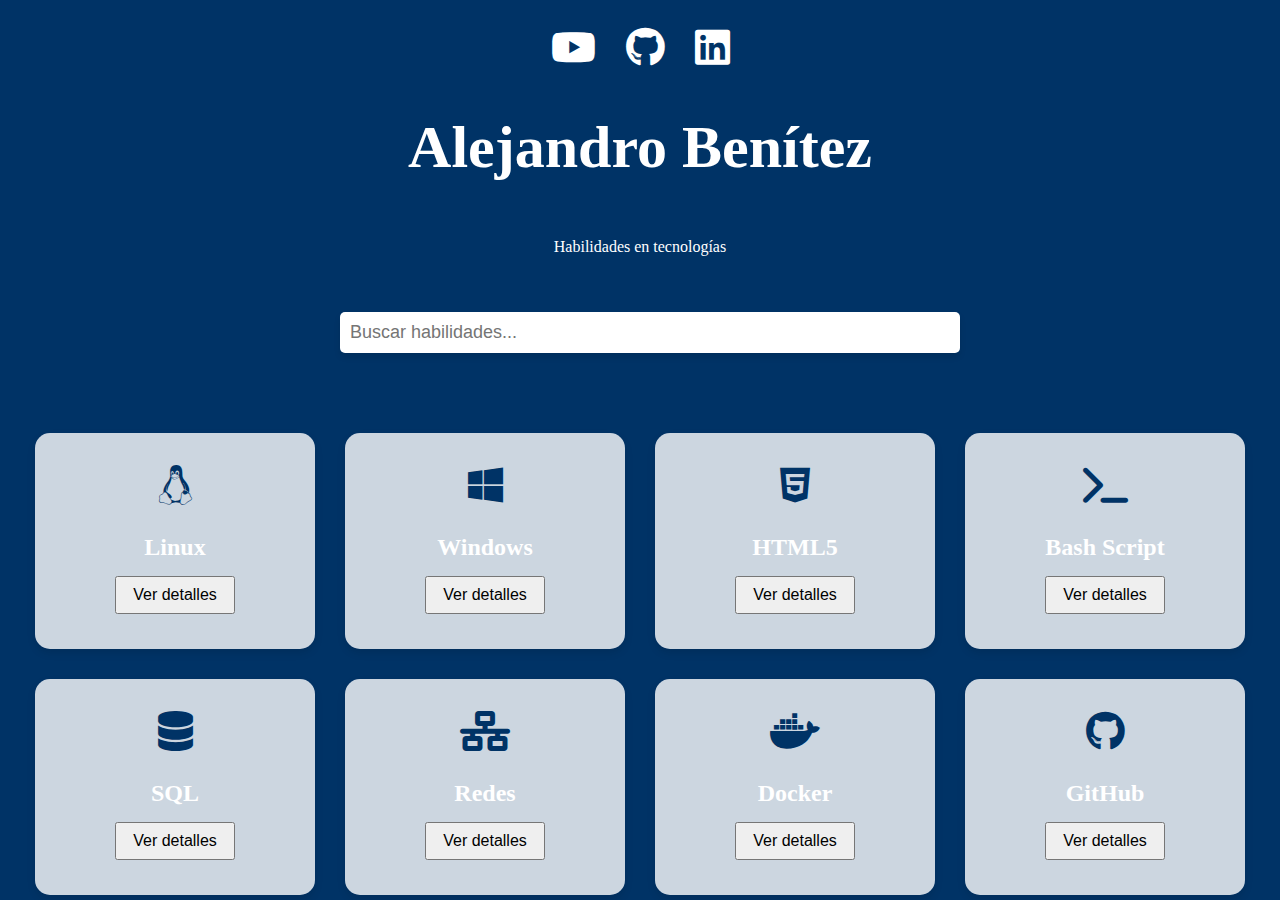
<file: index.html>
<!DOCTYPE html>
<html lang="es">
<head>
  <meta charset="UTF-8" />
  <meta name="viewport" content="width=device-width, initial-scale=1.0"/>
  <title>Perfil de Habilidades de Alejandro Benitez</title>
  <link href="https://cdnjs.cloudflare.com/ajax/libs/font-awesome/6.0.0-beta3/css/all.min.css" rel="stylesheet"> <!-- Font Awesome -->
  <link rel="stylesheet" href="styles.css"> <!-- Vinculamos el CSS -->
</head>
<body>

  <!-- Barra de redes sociales -->
  <div class="social-icons">
    <a href="https://www.youtube.com/@alebenitez95" target="_blank" title="YouTube">
      <i class="fab fa-youtube"></i>
    </a>
    <a href="https://github.com/AleBenitez95" target="_blank" title="GitHub">
      <i class="fab fa-github"></i>
    </a>
    <a href="https://www.linkedin.com/in/ale-benitez-quidato-89428b354" target="_blank" title="LinkedIn">
      <i class="fab fa-linkedin"></i>
    </a>
  </div>

  <h1>Alejandro Benítez</h1>
  <p>Habilidades en tecnologías</p>

  <div class="search-container">
    <input 
      type="text" 
      id="search-bar" 
      class="search-bar" 
      placeholder="Buscar habilidades..." 
      onkeyup="searchSkills()" 
    />
  </div>

  <div class="skills-container" id="skills-container">
    <!-- Las tarjetas de habilidades se generarán con JS -->
  </div>

  <!-- Modal -->
  <div id="modal">
    <div class="modal-box">
      <h2 id="modal-title">Título</h2>
      <p id="modal-content">Contenido</p>
      <p id="page-indicator" style="margin: 10px 0; font-weight: bold;">Página 1 de 3</p>
      <div>
        <button id="prev-btn" onclick="changePage(-1)">⬅ Anterior</button>
        <button id="next-btn" onclick="changePage(1)">Siguiente ➡</button>
      </div>
      <button style="margin-top: 20px;" onclick="closeModal()">Cerrar</button>
    </div>
  </div>

  <script src="script.js"></script> <!-- Vinculamos el archivo JS -->
</body>
</html>
</file>
<file: styles.css>
body {
  font-family: Cambria, Cochin, Georgia, Times, 'Times New Roman', serif;
  background-color: #003366;
  background-size: cover;
  background-position: center;
  background-attachment: fixed;
  color: #fff;
  margin: 0;
  padding: 0;
  display: flex;
  justify-content: center;
  align-items: center;
  flex-direction: column;
  min-height: 100vh;
  text-align: center;
}

h1 {
  font-size: 60px;
  color: #fff;
}

.social-icons {
  display: flex;
  justify-content: center;
  gap: 30px;
  margin-top: 20px;
}

.social-icons a {
  font-size: 40px;
  color: #fff;
  text-decoration: none;
  transition: color 0.3s ease, transform 0.3s ease;
}

.social-icons a:hover {
  color: #ff4757;
  transform: scale(1.1);
}

.search-container {
  width: 80%;
  max-width: 600px;
  margin-top: 30px;
  padding: 10px;
}

.search-bar {
  width: 100%;
  padding: 10px;
  font-size: 18px;
  border-radius: 5px;
  border: none;
  outline: none;
  box-shadow: 0 4px 6px rgba(0, 0, 0, 0.1);
  margin-bottom: 30px;
}

.skills-container {
  display: flex;
  flex-wrap: wrap;
  justify-content: center;
  gap: 30px;
  margin-top: 40px;
  width: 100%;
}

.skill-card {
  background-color: rgba(255, 255, 255, 0.8);
  border-radius: 15px;
  box-shadow: 0 4px 8px rgba(0, 0, 0, 0.1);
  padding: 30px;
  width: 220px;
  text-align: center;
  cursor: pointer;
  transition: transform 0.3s ease, background-color 0.3s ease;
}

.skill-card:hover {
  transform: scale(1.05);
  background-color: rgba(0, 0, 0, 0.6);
}

.skill-icon {
  font-size: 40px;
  margin-bottom: 15px;
}

.skill-name {
  font-size: 24px;
  font-weight: bold;
  margin-bottom: 10px;
}

/* Modal + Transiciones suaves */
#modal {
  display: none;
  position: fixed;
  top: 0; left: 0;
  width: 100%; height: 100%;
  background-color: rgba(0, 0, 0, 0.7);
  justify-content: center;
  align-items: center;
  z-index: 1000;
  opacity: 0;
  transition: opacity 0.4s ease;
  pointer-events: none;
}

#modal.active {
  display: flex;
  opacity: 1;
  pointer-events: auto;
}

#modal .modal-box {
  background: white;
  color: #000;
  padding: 30px;
  border-radius: 15px;
  max-width: 600px;
  text-align: center;
  transform: scale(0.8);
  transition: transform 0.3s ease;
}

#modal.active .modal-box {
  transform: scale(1);
}

button {
  padding: 8px 16px;
  margin: 5px;
  font-size: 16px;
  cursor: pointer;
}

.skill-icon i {
  color: #003366;
  transition: color 0.3s ease;
}

.skill-card:hover .skill-icon i {
  color: #ff4757;
}
</file>
